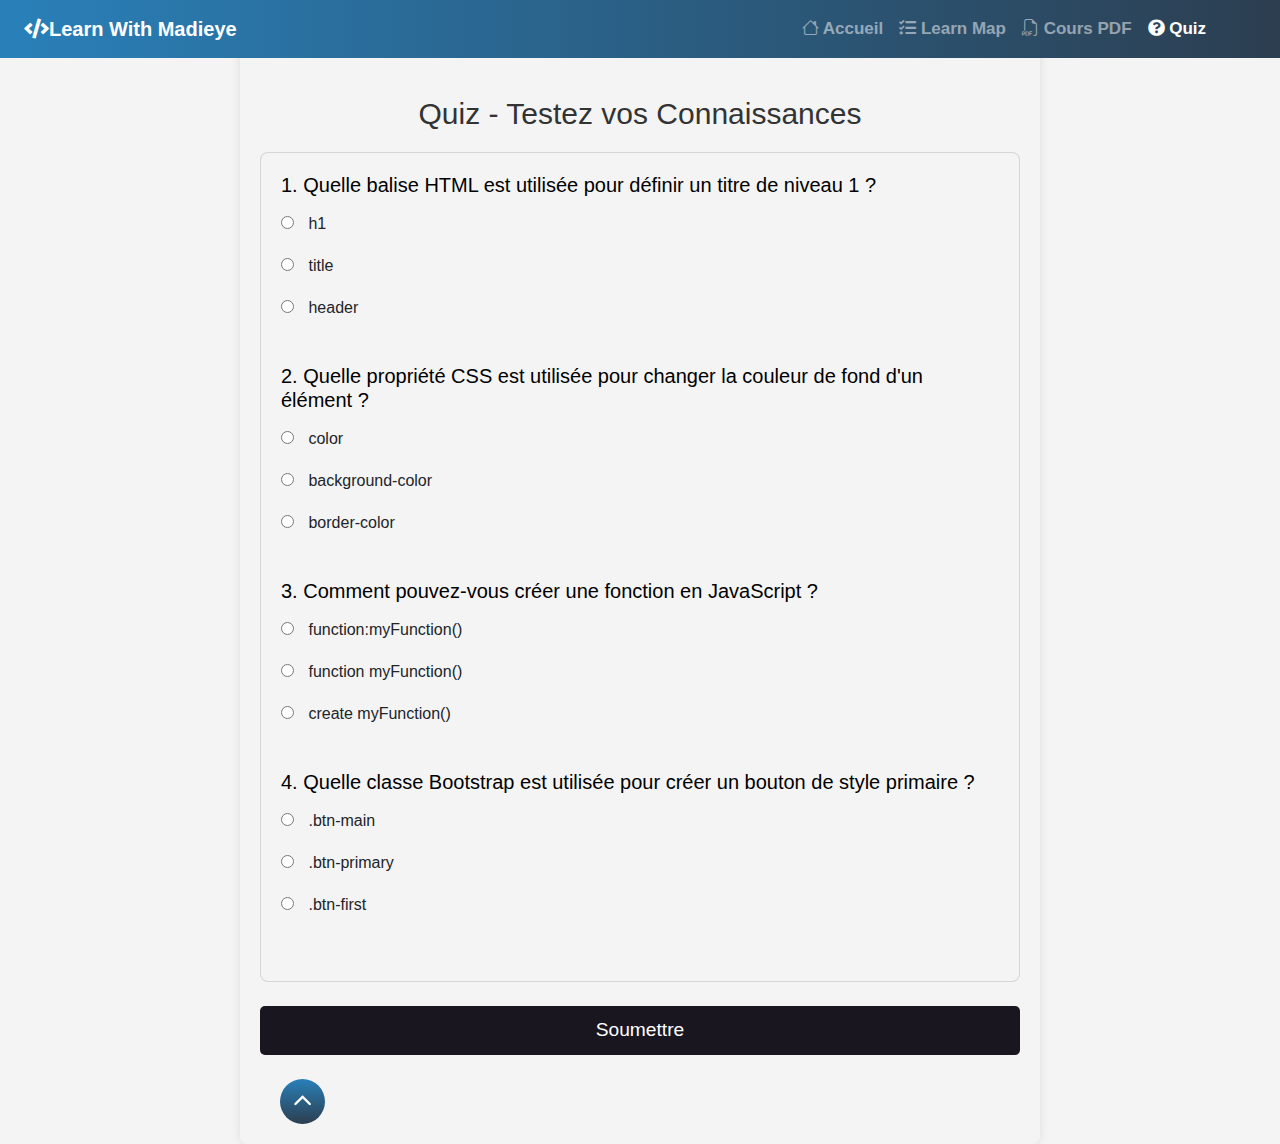
<file: Learn with Madieye/Quiz.html>
<!DOCTYPE html>
<html lang="fr">
<head>
    <meta charset="UTF-8">
    <meta name="viewport" content="width=device-width, initial-scale=1.0">
    <title>Quiz - Learn with Madieye</title>
    <link rel="stylesheet" href="https://cdnjs.cloudflare.com/ajax/libs/font-awesome/5.15.4/css/all.min.css">
    <link rel="stylesheet" href="https://cdn.jsdelivr.net/npm/bootstrap-icons@1.11.3/font/bootstrap-icons.min.css">
    <link href="https://stackpath.bootstrapcdn.com/bootstrap/4.5.2/css/bootstrap.min.css" rel="stylesheet">
    <style>
body {
    font-family: 'Arial', sans-serif;
    margin: 0;
    padding: 0;
    background-color: #f4f4f4;
    display: flex;
    justify-content: center;
    align-items: center;
}

nav{
    padding: 12px 35px;
    background: linear-gradient(to right, #2980b9, #2c3e50);
    font-size: 17px;
    font-weight: 600;
    border: 3px solid linear-gradient(to right, #2980b9, #2c3e50);
}

main {
    max-width: 800px;
    width: 100%;
    padding: 20px;
    background: #f4f4f4;
    box-shadow: 0 0 10px rgba(0, 0, 0, 0.1);
    border-radius: 8px;
}

#quiz h1 {
    text-align: center;
    margin-top: 10%;
    margin-bottom: 20px;
    color: #333;
    font-size: 30px;
}

#quiz-container {
    padding: 20px;
    background-color: #f4f4f4;
    border-radius: 8px;
}

.question {
    margin-bottom: 20px;
}

.question h3 {
    margin-bottom: 15px;
    font-size: 20px;
    color: #000;
}

.answers {
    list-style-type: none;
    padding: 0;
}

.answers li {
    margin-bottom: 10px;
}

.answers input[type="radio"] {
    margin-right: 10px;
}

#submit-btn {
    display: block;
    width: 100%;
    padding: 10px;
    font-size: 1.2em;
    background-color: #19161f;
    border: none;
    border-radius: 5px;
    color: #fff;
    cursor: pointer;
    transition: background-color 0.3s ease;
}

#submit-btn:hover {
    background-color: #172e47;
}

#result {
    text-align: center;
    font-size: 1.5em;
    color: #28a745;
}

/* Back to top Button */
.Btn {
    width: 45px;
    height: 45px;
    background: linear-gradient(#2980b9, #2c3e50);
    display: flex;
    align-items: center;
    justify-content: center;
    border-radius: 50%;
    cursor: pointer;
    position: relative;
    margin-left: 20px;
    border: none;
}  
.arrow path {
    fill: white;
}
.Btn:hover {
    background: linear-gradient(#6590ac, #515891);
    width: 50px;
    height: 50px;
    transition: 0.5s;
} 

    </style>
</head>
<body>
    <header>
        <nav class=" navbar navbar-expand-lg navbar-dark fixed-top">
            <a href="index.html" style="margin-left: 4%;" class="navbar-brand ml-2"><i class="fas fa-code"></i>Learn With Madieye</a>
            <button class="navbar-toggler" type="button" data-toggle="collapse" data-target="#navbarNav" aria-controls="navbarNav" aria-expanded="false" aria-label="Toggle navigation">
                <span class="navbar-toggler-icon"></span>
            </button>
            <div style="margin-right: 4%;" class="collapse navbar-collapse justify-content-end" id="navbarNav">
                <ul class="navbar-nav">
                    <li class="nav-item"><a class="nav-link" href="index.html"><i class="bi bi-house"></i> Accueil</a></li>
                    <li class="nav-item"><a class="nav-link" href="index.html#what-to-learn"><i class="fa fa-tasks"></i> Learn Map</a></li>
                    <li class="nav-item"><a class="nav-link" href="NosCoursPDF.html"><i class="bi bi-filetype-pdf"></i> Cours PDF</a></li>
                    <li class="nav-item active"><a class="nav-link"><i class="fas fa-question-circle"></i> Quiz</a></li>
                </ul>
            </div>
        </nav>
    </header>
    <main>
        <section id="quiz">
            <span id="back-to-top"></span>
            <h1>Quiz - Testez vos Connaissances</h1>
            <div id="quiz-container" class="card">
                <!-- Javascript insereras les questions ici -->
            </div>
            <button id="submit-btn" class="btn btn-primary mt-4">Soumettre</button>
            <div id="result" class="mt-4"></div>
        </section>
        <a href="#back-to-top">
            <button class="Btn">
                <svg height="1.2em" class="arrow" viewBox="0 0 512 512"><path d="M233.4 105.4c12.5-12.5 32.8-12.5 45.3 0l192 192c12.5 12.5 12.5 32.8 0 45.3s-32.8 12.5-45.3 0L256 173.3 86.6 342.6c-12.5 12.5-32.8 12.5-45.3 0s-12.5-32.8 0-45.3l192-192z"></path></svg>
            </button>
        </a>
    </main>
    
    <script src="JS/Quiz.js"></script>
</body>
</html>
</file>
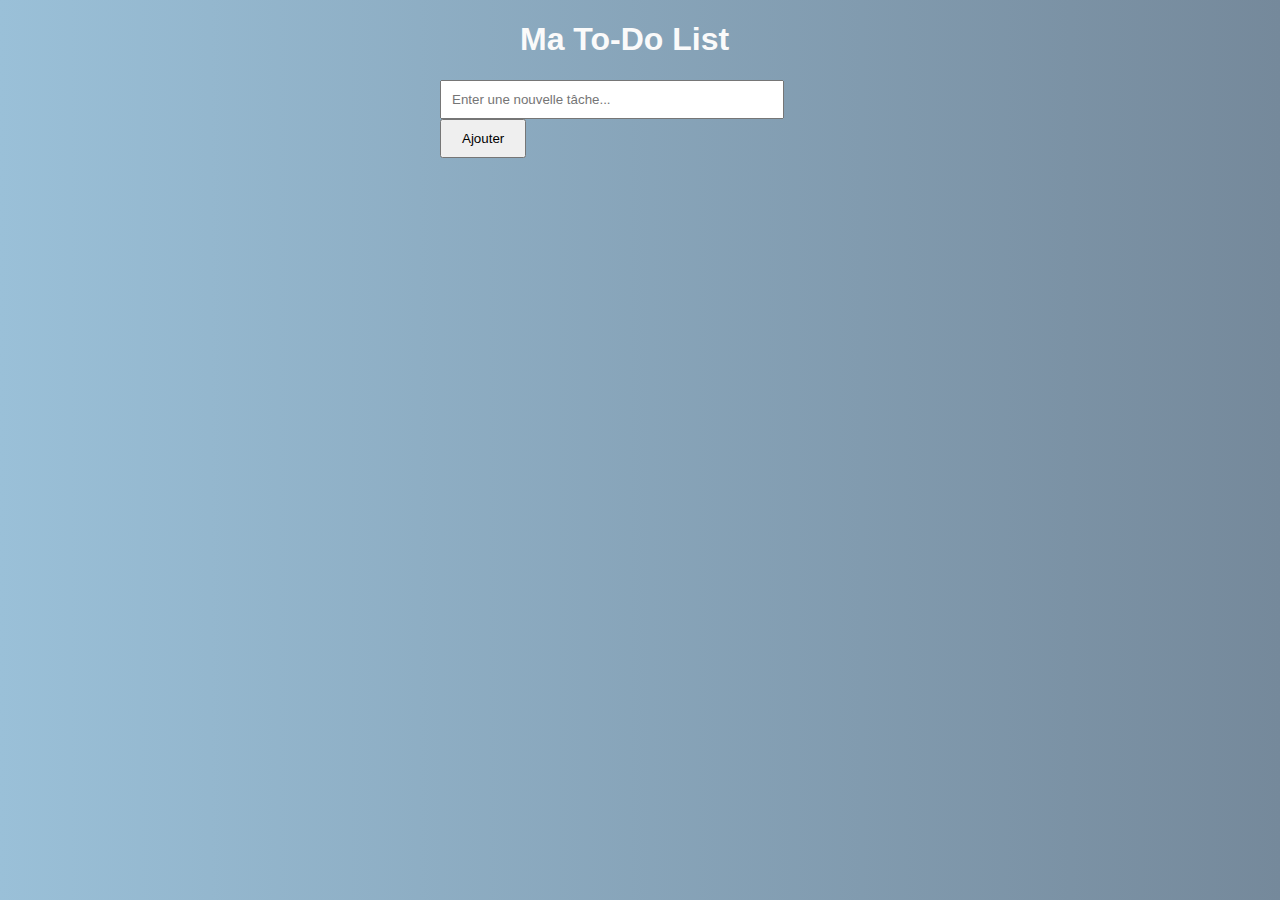
<file: Learn with Madieye/Atelier/Projet.html>
<!DOCTYPE html>
<html lang="fr">

<head>
    <meta charset="UTF-8" />
    <meta name="viewport" content="width=device-width, initial-scale=1.0" />
    <title>To-Do List</title>
    <style>
        body {
            background: linear-gradient(to right, #9ac0d8, #75899b);
            font-family: Arial, sans-serif;
            margin: 20px;
        }

        #todo-container {
            max-width: 400px;
            margin: auto;
        }

        #new-task-input {
            width: 80%;
            padding: 10px;
            margin-right: 10px;
        }

        #add-task-button {
            padding: 10px 20px;
        }

        .task {
            display: flex;
            justify-content: space-between;
            align-items: center;
            padding: 10px;
            border: 1px solid #ccc;
            margin-top: 10px;
        }

        .task.done {
            text-decoration: line-through;
            color: #888;
        }

        .task button {
            margin-left: 10px;
        }
    </style>
</head>

<body>
    <div id="todo-container">
        <h1 style="margin-left: 20%; color: #fafafa;">Ma To-Do List</h1>
        <input type="text" id="new-task-input" placeholder="Enter une nouvelle tâche..." />
        <button id="add-task-button">Ajouter</button>
        <ul id="task-list"></ul>
    </div>
    <script>
        document.addEventListener("DOMContentLoaded", () => {
            const taskInput = document.getElementById("new-task-input");
            const addTaskButton = document.getElementById("add-task-button");
            const taskList = document.getElementById("task-list");
            addTaskButton.addEventListener("click", () => {
                const taskText = taskInput.value.trim();
                if (taskText !== "") {
                    const taskItem = document.createElement("li");
                    taskItem.className = "task";
                    taskItem.innerHTML = `
 <span>${taskText}</span>
 <div>
 <button class="complete-button">Terminer</button>
 <button class="delete-button">Supprimer</button>
 </div>
 `;
                    taskList.appendChild(taskItem);
                    taskInput.value = "";
                }
            });
            taskList.addEventListener("click", (event) => {
                if (event.target.classList.contains("complete-button")) {
                    const taskItem = event.target.closest(".task");
                    taskItem.classList.toggle("done");
                }
                if (event.target.classList.contains("delete-button")) {
                    const taskItem = event.target.closest(".task");
                    taskList.removeChild(taskItem);
                }
            });
        });
    </script>
</body>

</html>
</file>
